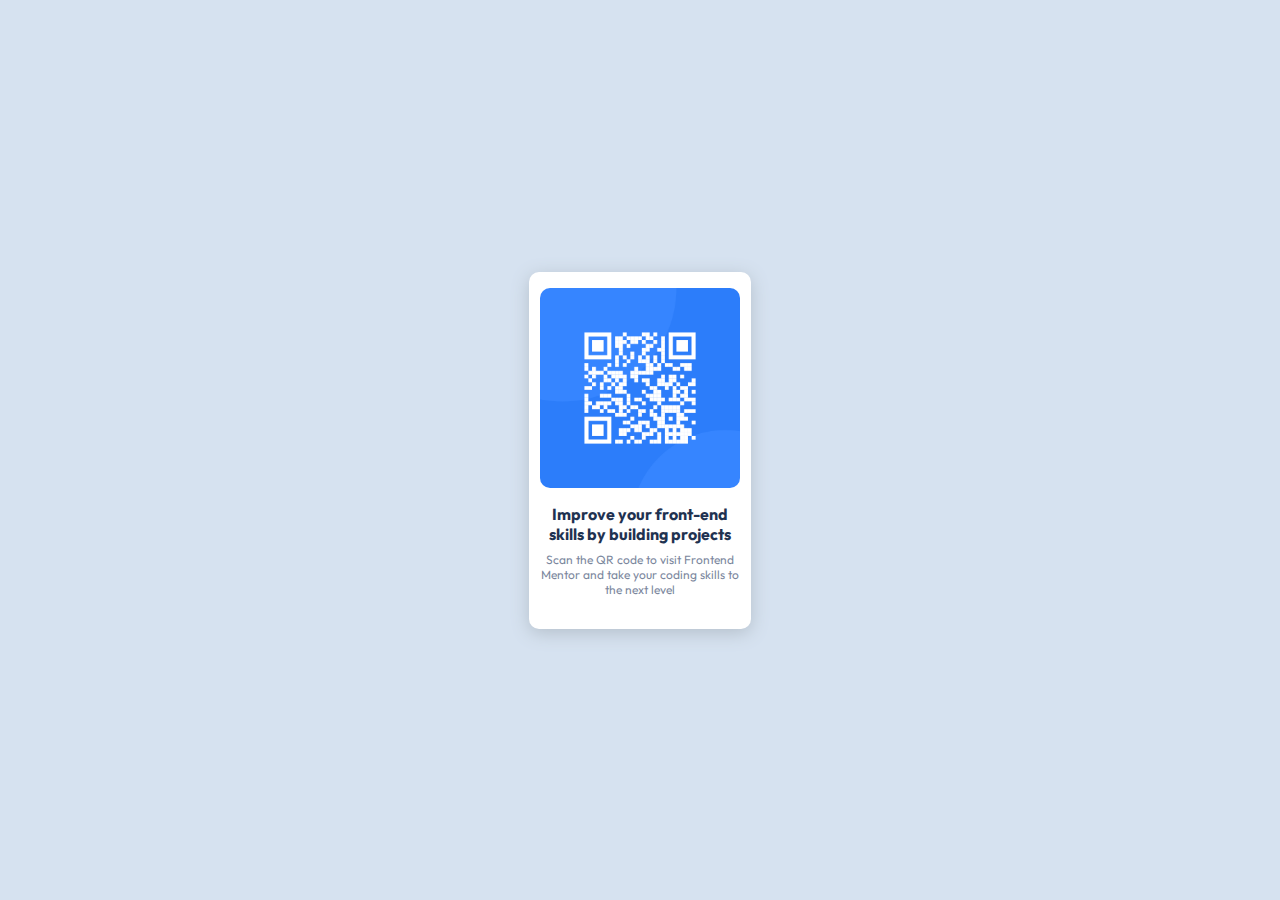
<file: index.html>
<!DOCTYPE html>
<html lang="en">
    <head>
        <meta charset="UTF-8">
        <meta name="viewport" content="width=device=width, initla-scale=1.0">
        <title>Web design</title>
        <link rel="stylesheet" href="style.css">
        <link href="https://fonts.googleapis.com/css2?family=Outfit:wght@400;700&display=swap" rel="stylesheet">
    </head>
    <body class="web-design">
        <div class="qr-frame">
            <div class="qr-padding">
                <img src="images/image-qr-code.png" alt="QR code" class="qr-code">
                <p class="bold-text">Improve your front-end skills by building projects</p>
                <p class="normal-text">Scan the QR code to visit Frontend Mentor and take your coding skills to the next level</p>
            </div>
        </div>
    </div>
</html>
</file>
<file: style.css>
body.web-design {
    font-family: 'Outfit', sans-serif;
    display: flex;
    justify-content: center;
    align-items: center;
    height: 100vh;
    margin: 0;

}

/* Specific styles for the QR web container */
.qr-frame {
    background-color: hsl(212, 45%, 89%); /* Light grey-blue color */
    width: 100%;
    height: 100%;
    display: flex;
    justify-content: center;
    align-items: center;
    box-shadow: 0 4px 18px hsl(212, 45%, 89%);
}

.qr-padding {
    background-color: white;
    padding: 1rem 0.70rem 2rem 0.70rem; /* Adjust padding: top right bottom left */ 
    border-radius: 10px;
    box-shadow: 0 4px 18px hsl(210, 17%, 75%);
    text-align: center;
    max-width: 200px;
    width: 100%;
}

.bold-text {
    font-weight: 700;
    margin: 0;
    font-size: 1rem;
    color: hsl(218, 44%, 22%);
}

.normal-text {
    font-size: 0.75rem; 
    margin: 0;
    margin-top: 0.5rem;
    color: hsl(220, 15%, 55%);
}

.qr-code {
    display: block;
    width: 100%;
    border-radius: 10px; /* Add rounded edges to the QR code image */
    margin-bottom: 1rem; /* Space between the QR code and text */
}

/* Responsive styles */
@media (min-width: 320px) and (max-width: 767px) {
    .qr-padding {
        width: 90%; /* Adjust width for small screens */
    }
}

@media (min-width: 768px) and (max-width: 1023px) {
    .qr-padding {
        width: 70%; /* Adjust width for medium screens */
    }
}

@media (min-width: 1024px) {
    .qr-padding {
        width: 300px; /* Adjust width for large screens */
    }
}
</file>
